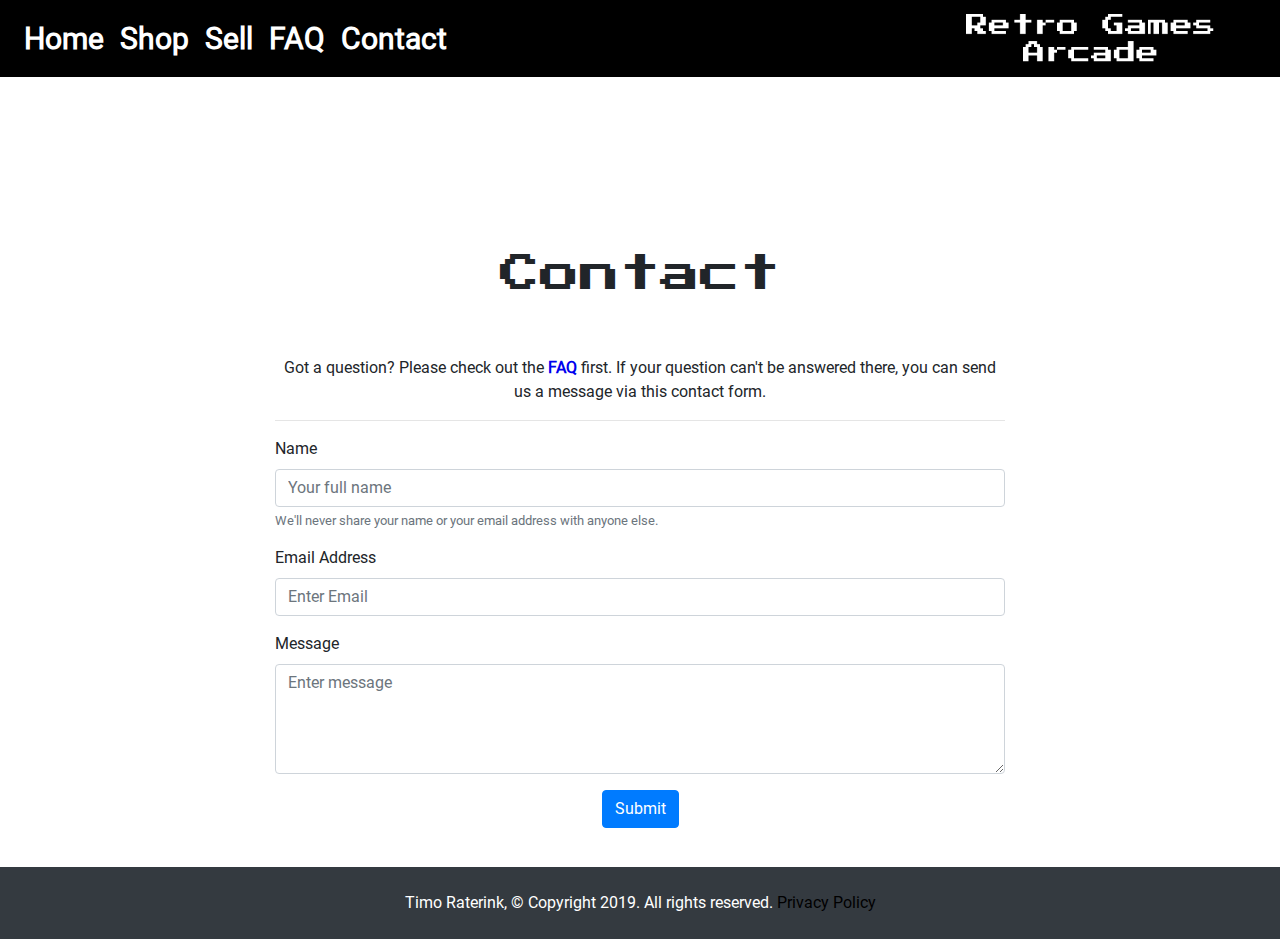
<file: contact.html>
<!DOCTYPE html>
<html lang="en">

<head>
    <meta charset="UTF-8">
    <meta name="viewport" content="width=device-width, initial-scale=1.0">
    <meta name="keywords" content="games, retro games, shop, e-shop, arcade">
    <meta name="description" content="A non-functional website that I created for my exam.">
    <meta http-equiv="X-UA-Compatible" content="ie=edge">
    <title>Retro Games Arcade</title>
    <link rel="stylesheet" href="https://maxcdn.bootstrapcdn.com/bootstrap/4.0.0/css/bootstrap.min.css"
        integrity="sha384-Gn5384xqQ1aoWXA+058RXPxPg6fy4IWvTNh0E263XmFcJlSAwiGgFAW/dAiS6JXm" crossorigin="anonymous">
    <link href='https://fonts.googleapis.com/css?family=Open+Sans' rel='stylesheet' type='text/css'>
    <link href="css/jquery-ui.min.css" rel="stylesheet" type="text/css">
    <link href="css/main.css" rel="stylesheet" type="text/css">
    <link rel="shortcut icon" type="image/x-icon" href="resources/images/favicon.ico"/>
</head>

<body>
    <header>
        <nav class="navbar navbar-expand-lg navbar-dark">
            <button class="navbar-toggler" type="button" data-toggle="collapse" data-target="#navbar-collapse"
                aria-controls="navbarNavAltMarkup" aria-expanded="false" aria-label="Toggle navigation">
                <span class="navbar-toggler-icon"></span>
            </button>
            <img id="nav-logo" title="rga logo" src="resources/images/rga-logo-white.png" alt="rga-logo-white">
            <div class="collapse navbar-collapse" id="navbar-collapse">
                    <div class="navbar-nav mr-auto">
                            <a class="nav-item nav-link active" title="Link to the homepage" href="index.html">Home <span
                                    class="sr-only">(current)</span></a>
                            <a class="nav-item nav-link active" title="Link to the shop" href="shop.html">Shop<span class="sr-only"></span></a>
                            <a class="nav-item nav-link active" title="Link to the selling page" href="sell.html">Sell<span class="sr-only"></span></a>
                            <a class="nav-item nav-link active" title="Link to the faq" href="faq.html">FAQ<span class="sr-only"></span></a>
                            <a class="nav-item nav-link active" title="Link to the contact page" href="contact.html">Contact<span class="sr-only"></span></a>
                        </div>
            </div>
        </nav>
    </header>
    <main>
        <div class="container">
            <div class="row firstrow">
                <div class="col-md-2"></div>
                <div class="col-md-8">
                    <h3 class="text-header">Contact</h3>
                    <p>Got a question? Please check out the <a class="inline-link" href="faq.html">FAQ </a>first. If your question can't be answered there, you can send us a message via this contact form. </p>
                            <hr>
                            <form>
                                    <div class="form-group">
                                        <label for="form-name">Name</label>
                                        <input type="text" class="form-control" id="form-name" placeholder="Your full name">
                                        <small id="emailHelp" class="form-text text-muted">We'll never share your name or your
                                            email address with anyone
                                            else.</small>
                                    </div>
                                    <div class="form-group">
                                        <label for="form-email">Email Address</label>
                                        <input type="email" class="form-control" id="form-email" placeholder="Enter Email">
            
                                    </div>
                                    <div class="form-group">
                                        <label for="form-message">Message</label>
                                        <textarea class="form-control" id="form-message" placeholder="Enter message" rows="4"></textarea>
                                    </div>
                                    <button type="submit" class="btn btn-primary">Submit</button>
                                </form>
                <div class="col-md-2"></div>
            </div><!-- row -->
        </div><!-- container -->
    </main>

    <footer class="footer bg-dark py-4 pb-3">
        <p class="text-center my-0 footer-text">
            Timo Raterink, © Copyright 2019. All rights reserved. <a title="Link to privacy policy" href="privacy.html">Privacy Policy</a>
        </p>
    </footer>


    <script src="https://code.jquery.com/jquery-3.3.1.min.js"
        integrity="sha256-FgpCb/KJQlLNfOu91ta32o/NMZxltwRo8QtmkMRdAu8=" crossorigin="anonymous"></script>
    <script src="https://cdnjs.cloudflare.com/ajax/libs/popper.js/1.12.9/umd/popper.min.js"
        integrity="sha384-ApNbgh9B+Y1QKtv3Rn7W3mgPxhU9K/ScQsAP7hUibX39j7fakFPskvXusvfa0b4Q" crossorigin="anonymous">
    </script>
    <script src="https://maxcdn.bootstrapcdn.com/bootstrap/4.0.0/js/bootstrap.min.js"
        integrity="sha384-JZR6Spejh4U02d8jOt6vLEHfe/JQGiRRSQQxSfFWpi1MquVdAyjUar5+76PVCmYl" crossorigin="anonymous">
    </script>
    <script src="scripts/jquery-ui.min.js"></script>
    <script src="scripts/shopscript.js"></script>
</body>
</file>
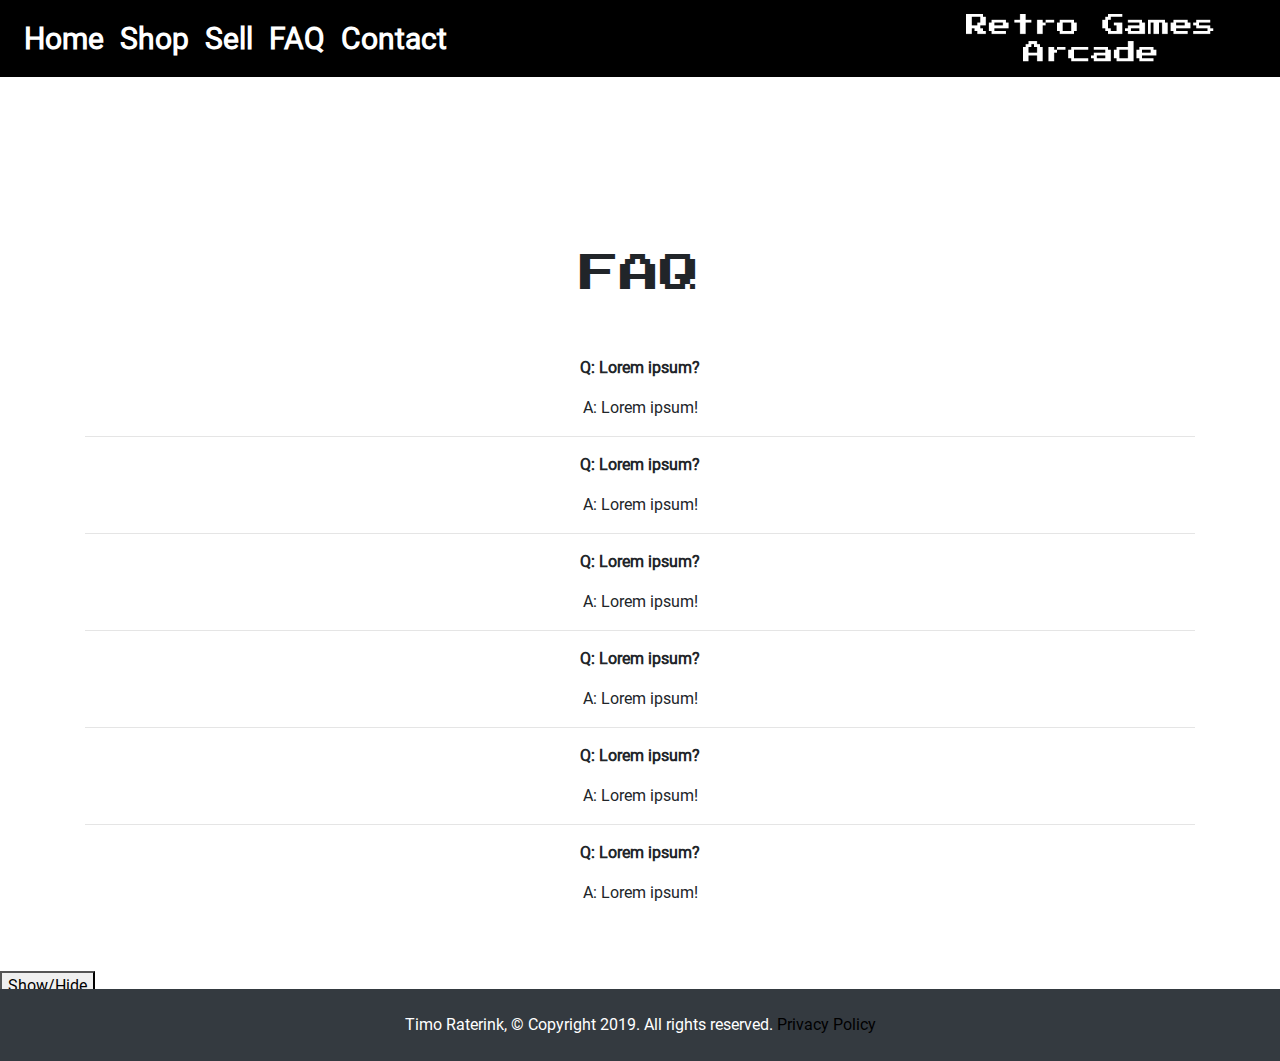
<file: faq.html>
<!DOCTYPE html>
<html lang="en">

<head>
    <meta charset="UTF-8">
    <meta name="viewport" content="width=device-width, initial-scale=1.0">
    <meta name="keywords" content="games, retro games, shop, e-shop, arcade">
    <meta name="description" content="A non-functional website that I created for my exam.">
    <meta http-equiv="X-UA-Compatible" content="ie=edge">
    <title>Retro Games Arcade</title>
    <link rel="stylesheet" href="https://maxcdn.bootstrapcdn.com/bootstrap/4.0.0/css/bootstrap.min.css"
        integrity="sha384-Gn5384xqQ1aoWXA+058RXPxPg6fy4IWvTNh0E263XmFcJlSAwiGgFAW/dAiS6JXm" crossorigin="anonymous">
    <link href='https://fonts.googleapis.com/css?family=Open+Sans' rel='stylesheet' type='text/css'>
    <link href="css/jquery-ui.min.css" rel="stylesheet" type="text/css">
    <link href="css/main.css" rel="stylesheet" type="text/css">
    <link rel="shortcut icon" type="image/x-icon" href="resources/images/favicon.ico"/>
</head>

<body>
    <header>
        <nav class="navbar navbar-expand-lg navbar-dark">
            <button class="navbar-toggler" type="button" data-toggle="collapse" data-target="#navbar-collapse"
                aria-controls="navbarNavAltMarkup" aria-expanded="false" aria-label="Toggle navigation">
                <span class="navbar-toggler-icon"></span>
            </button>
            <img id="nav-logo" title="rga logo" src="resources/images/rga-logo-white.png" alt="rga-logo-white">
            <div class="collapse navbar-collapse" id="navbar-collapse">
                <div class="navbar-nav mr-auto">
                    <a class="nav-item nav-link active" title="Link to the homepage" href="index.html">Home <span
                            class="sr-only">(current)</span></a>
                    <a class="nav-item nav-link active" title="Link to the shop" href="shop.html">Shop<span class="sr-only"></span></a>
                    <a class="nav-item nav-link active" title="Link to the selling page" href="sell.html">Sell<span class="sr-only"></span></a>
                    <a class="nav-item nav-link active" title="Link to the faq" href="faq.html">FAQ<span class="sr-only"></span></a>
                    <a class="nav-item nav-link active" title="Link to the contact page" href="contact.html">Contact<span class="sr-only"></span></a>
                </div>
            </div>
        </nav>
    </header>
    <main>
        <div class="container">
            <div class="row firstrow">
                <h3 class="text-header">FAQ</h3>
                <div class="col-md-12">
                    <p><strong>Q: Lorem ipsum?</strong></p>
                </div>
                <div class="col-md-12">
                    <p>A: Lorem ipsum!</p>
                    <hr>
                </div>
                <div class="col-md-12">
                    <p><strong>Q: Lorem ipsum?</strong></p>
                </div>
                <div class="col-md-12">
                    <p>A: Lorem ipsum!</p>
                    <hr>
                </div>
                <div class="col-md-12">
                    <p><strong>Q: Lorem ipsum?</strong></p>
                </div>
                <div class="col-md-12">
                    <p>A: Lorem ipsum!</p>
                    <hr>
                </div>
                <div class="col-md-12">
                    <p><strong>Q: Lorem ipsum?</strong></p>
                </div>
                <div class="col-md-12">
                    <p>A: Lorem ipsum!</p>
                    <hr>
                </div>
                <div class="col-md-12">
                    <p><strong>Q: Lorem ipsum?</strong></p>
                </div>
                <div class="col-md-12">
                    <p>A: Lorem ipsum!</p>
                    <hr>
                </div>
                <div class="col-md-12">
                    <p><strong>Q: Lorem ipsum?</strong></p>
                </div>
                <div class="col-md-12">
                    <p>A: Lorem ipsum!</p>
                </div>
            </div><!-- row -->
        </div><!-- container -->

        <button data-toggle="collapse" data-target="#collapsible">Show/Hide</button>
<div class="collapse in" id="collapsible">
    Content Here.
</div>
<div class="visible-xs" id="xs-check"></div>
<script>
if( $("#xs-check").is(":visible") )
    $("#collapsible").removeClass("in");
</script>
    </main>

    <footer class="footer bg-dark py-4 pb-3">
        <p class="text-center my-0 footer-text">
            Timo Raterink, © Copyright 2019. All rights reserved. <a title="Link to privacy policy" href="privacy.html">Privacy Policy</a>
        </p>
    </footer>


    <script src="https://code.jquery.com/jquery-3.3.1.min.js"
        integrity="sha256-FgpCb/KJQlLNfOu91ta32o/NMZxltwRo8QtmkMRdAu8=" crossorigin="anonymous"></script>
    <script src="https://cdnjs.cloudflare.com/ajax/libs/popper.js/1.12.9/umd/popper.min.js"
        integrity="sha384-ApNbgh9B+Y1QKtv3Rn7W3mgPxhU9K/ScQsAP7hUibX39j7fakFPskvXusvfa0b4Q" crossorigin="anonymous">
    </script>
    <script src="https://maxcdn.bootstrapcdn.com/bootstrap/4.0.0/js/bootstrap.min.js"
        integrity="sha384-JZR6Spejh4U02d8jOt6vLEHfe/JQGiRRSQQxSfFWpi1MquVdAyjUar5+76PVCmYl" crossorigin="anonymous">
    </script>
    <script src="scripts/jquery-ui.min.js"></script>
    <script src="scripts/shopscript.js"></script>
</body>
</file>
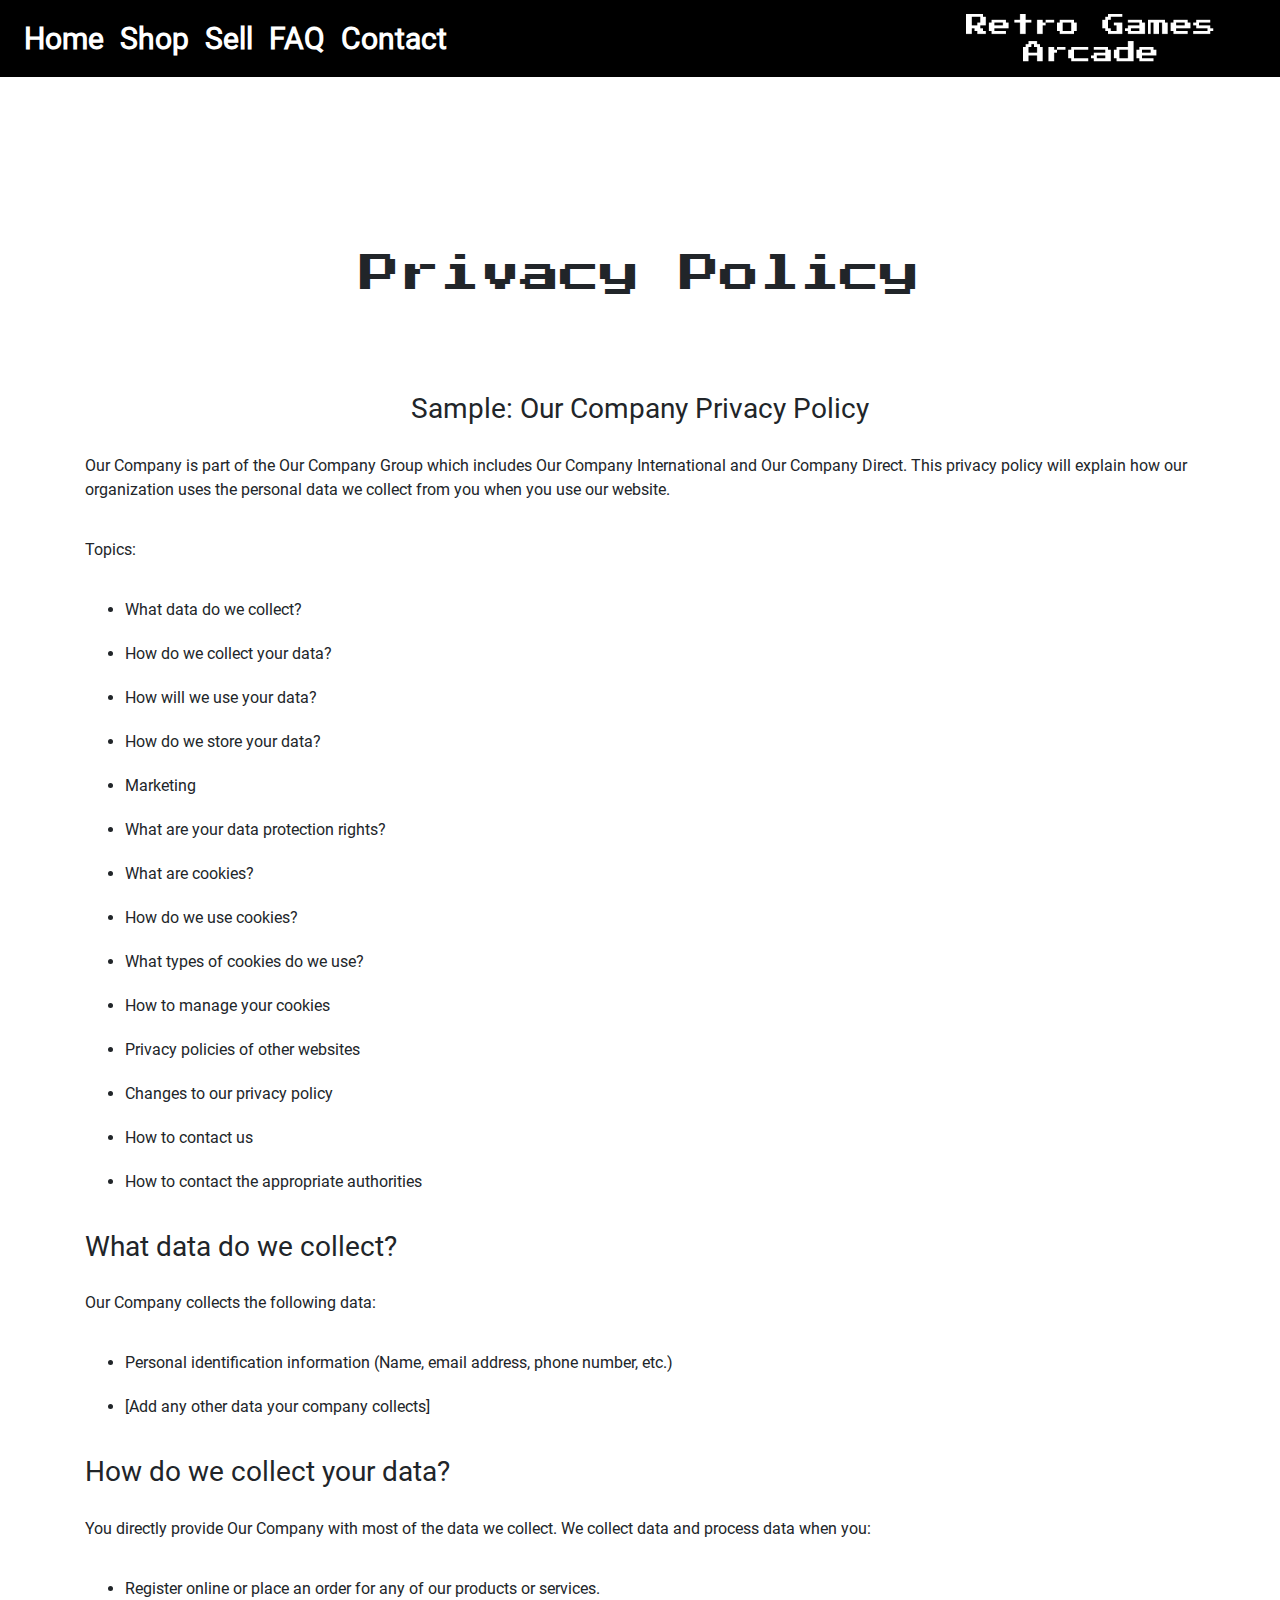
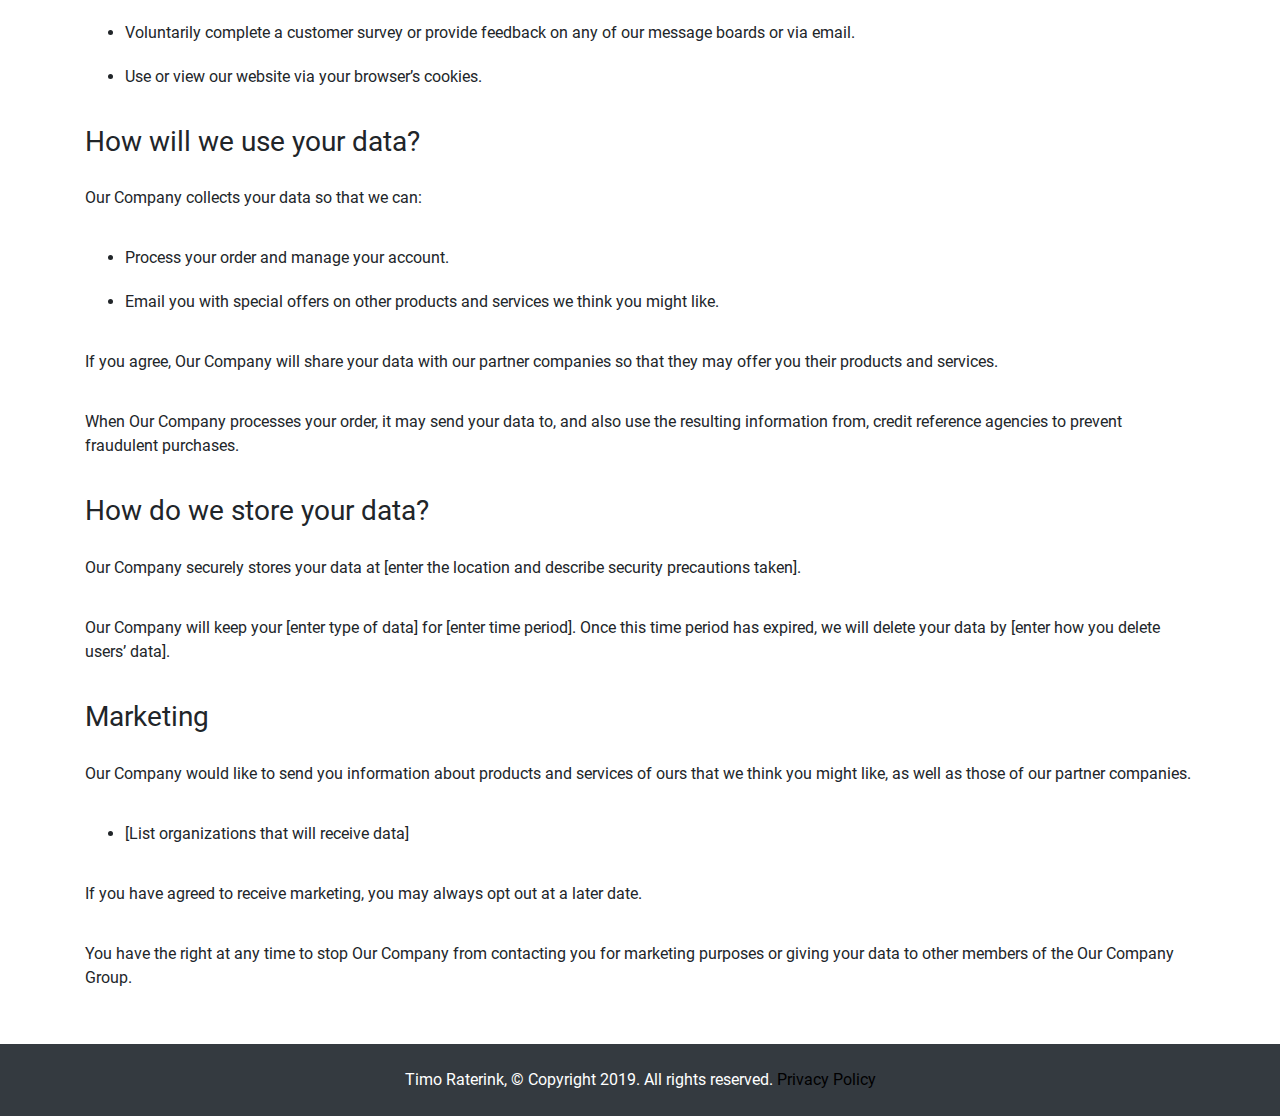
<file: privacy.html>
<!DOCTYPE html>
<html lang="en">

<head>
    <meta charset="UTF-8">
    <meta name="viewport" content="width=device-width, initial-scale=1.0">
    <meta name="keywords" content="games, retro games, shop, e-shop, arcade">
    <meta name="description" content="A non-functional website that I created for my exam.">
    <meta http-equiv="X-UA-Compatible" content="ie=edge">
    <title>Retro Games Arcade</title>
    <link rel="stylesheet" href="https://maxcdn.bootstrapcdn.com/bootstrap/4.0.0/css/bootstrap.min.css"
        integrity="sha384-Gn5384xqQ1aoWXA+058RXPxPg6fy4IWvTNh0E263XmFcJlSAwiGgFAW/dAiS6JXm" crossorigin="anonymous">
    <link href='https://fonts.googleapis.com/css?family=Open+Sans' rel='stylesheet' type='text/css'>
    <link href="css/jquery-ui.min.css" rel="stylesheet" type="text/css">
    <link href="css/main.css" rel="stylesheet" type="text/css">
    <link rel="shortcut icon" type="image/x-icon" href="resources/images/favicon.ico" />
</head>

<body>
    <header>
        <nav class="navbar navbar-expand-lg navbar-dark">
            <button class="navbar-toggler" type="button" data-toggle="collapse" data-target="#navbar-collapse"
                aria-controls="navbarNavAltMarkup" aria-expanded="false" aria-label="Toggle navigation">
                <span class="navbar-toggler-icon"></span>
            </button>
            <img id="nav-logo" title="rga logo" src="resources/images/rga-logo-white.png" alt="rga-logo-white">
            <div class="collapse navbar-collapse" id="navbar-collapse">
                <div class="navbar-nav mr-auto">
                    <a class="nav-item nav-link active" title="Link to the homepage" href="index.html">Home <span
                            class="sr-only">(current)</span></a>
                    <a class="nav-item nav-link active" title="Link to the shop" href="shop.html">Shop<span
                            class="sr-only"></span></a>
                    <a class="nav-item nav-link active" title="Link to the selling page" href="sell.html">Sell<span
                            class="sr-only"></span></a>
                    <a class="nav-item nav-link active" title="Link to the faq" href="faq.html">FAQ<span
                            class="sr-only"></span></a>
                    <a class="nav-item nav-link active" title="Link to the contact page"
                        href="contact.html">Contact<span class="sr-only"></span></a>
                </div>
            </div>
        </nav>
    </header>
    <main>
        <div class="container">
            <div class="row firstrow">
                <h3 class="text-header">Privacy Policy</h3>
                <div class="col-md-12">
                    <p class="home-p">
                        <h3>Sample: Our Company Privacy Policy</h3>
                        <p class="home-p">Our Company is part of the Our Company Group which includes Our Company
                            International and Our Company Direct. This privacy policy will explain how our organization
                            uses the personal data we collect from you when you use our website.</p>
                        <p class="home-p">Topics:</p>
                        <ul>
                            <li class="home-p">What data do we collect?</li>
                            <li class="home-p">How do we collect your data?</li>
                            <li class="home-p">How will we use your data?</li>
                            <li class="home-p">How do we store your data?</li>
                            <li class="home-p">Marketing</li>
                            <li class="home-p">What are your data protection rights?</li>
                            <li class="home-p">What are cookies?</li>
                            <li class="home-p">How do we use cookies?</li>
                            <li class="home-p">What types of cookies do we use?</li>
                            <li class="home-p">How to manage your cookies</li>
                            <li class="home-p">Privacy policies of other websites</li>
                            <li class="home-p">Changes to our privacy policy</li>
                            <li class="home-p">How to contact us</li>
                            <li class="home-p">How to contact the appropriate authorities</li>
                        </ul>
                        <h3 class="home-p">What data do we collect?</h3>
                        <p class="home-p">Our Company collects the following data:</p>
                        <ul>
                            <li class="home-p">Personal identification information (Name, email address, phone number,
                                etc.)</li>
                            <li class="home-p">[Add any other data your company collects]</li>
                        </ul>
                        <h3 class="home-p">How do we collect your data?</h3>
                        <p class="home-p">You directly provide Our Company with most of the data we collect. We collect
                            data and process data when you:</p>
                        <ul>
                            <li class="home-p">Register online or place an order for any of our products or services.
                            </li>
                            <li class="home-p">Voluntarily complete a customer survey or provide feedback on any of our
                                message boards or via email.</li>
                            <li class="home-p">Use or view our website via your browser’s cookies.</li>
                        </ul>
                        <h3 class="home-p">How will we use your data?</h3>
                        <p class="home-p">Our Company collects your data so that we can:</p>
                        <ul>
                            <li class="home-p">Process your order and manage your account.</li>
                            <li class="home-p">Email you with special offers on other products and services we think you
                                might like.</li>
                        </ul>
                        <p class="home-p">If you agree, Our Company will share your data with our partner companies so
                            that they may offer you their products and services.</p>
                        <ul></ul>
                        <p class="home-p">When Our Company processes your order, it may send your data to, and also use
                            the resulting information from, credit reference agencies to prevent fraudulent purchases.
                        </p>
                        <h3 class="home-p">How do we store your data?</h3>
                        <p class="home-p">Our Company securely stores your data at [enter the location and describe
                            security precautions taken].</p>
                        <p class="home-p">Our Company will keep your [enter type of data] for [enter time period]. Once
                            this time period has expired, we will delete your data by [enter how you delete users’
                            data].</p>
                        <h3 class="home-p">Marketing</h3>
                        <p class="home-p">Our Company would like to send you information about products and services of
                            ours that we think you might like, as well as those of our partner companies.</p>
                        <ul>
                            <li class="home-p">[List organizations that will receive data]</li>
                        </ul>
                        <p class="home-p">If you have agreed to receive marketing, you may always opt out at a later
                            date.</p>
                        <p class="home-p">You have the right at any time to stop Our Company from contacting you for
                            marketing purposes or giving your data to other members of the Our Company Group.</p>
                </div>
            </div><!-- row -->
        </div><!-- container -->
    </main>

    <footer class="footer bg-dark py-4 pb-3">
        <p class="text-center my-0 footer-text">
            Timo Raterink, © Copyright 2019. All rights reserved. <a title="Link to privacy policy"
                href="privacy.html">Privacy Policy</a>
        </p>
    </footer>


    <script src="https://code.jquery.com/jquery-3.3.1.min.js"
        integrity="sha256-FgpCb/KJQlLNfOu91ta32o/NMZxltwRo8QtmkMRdAu8=" crossorigin="anonymous"></script>
    <script src="https://cdnjs.cloudflare.com/ajax/libs/popper.js/1.12.9/umd/popper.min.js"
        integrity="sha384-ApNbgh9B+Y1QKtv3Rn7W3mgPxhU9K/ScQsAP7hUibX39j7fakFPskvXusvfa0b4Q" crossorigin="anonymous">
    </script>
    <script src="https://maxcdn.bootstrapcdn.com/bootstrap/4.0.0/js/bootstrap.min.js"
        integrity="sha384-JZR6Spejh4U02d8jOt6vLEHfe/JQGiRRSQQxSfFWpi1MquVdAyjUar5+76PVCmYl" crossorigin="anonymous">
    </script>
    <script src="scripts/jquery-ui.min.js"></script>
    <script src="scripts/shopscript.js"></script>
</body>
</file>
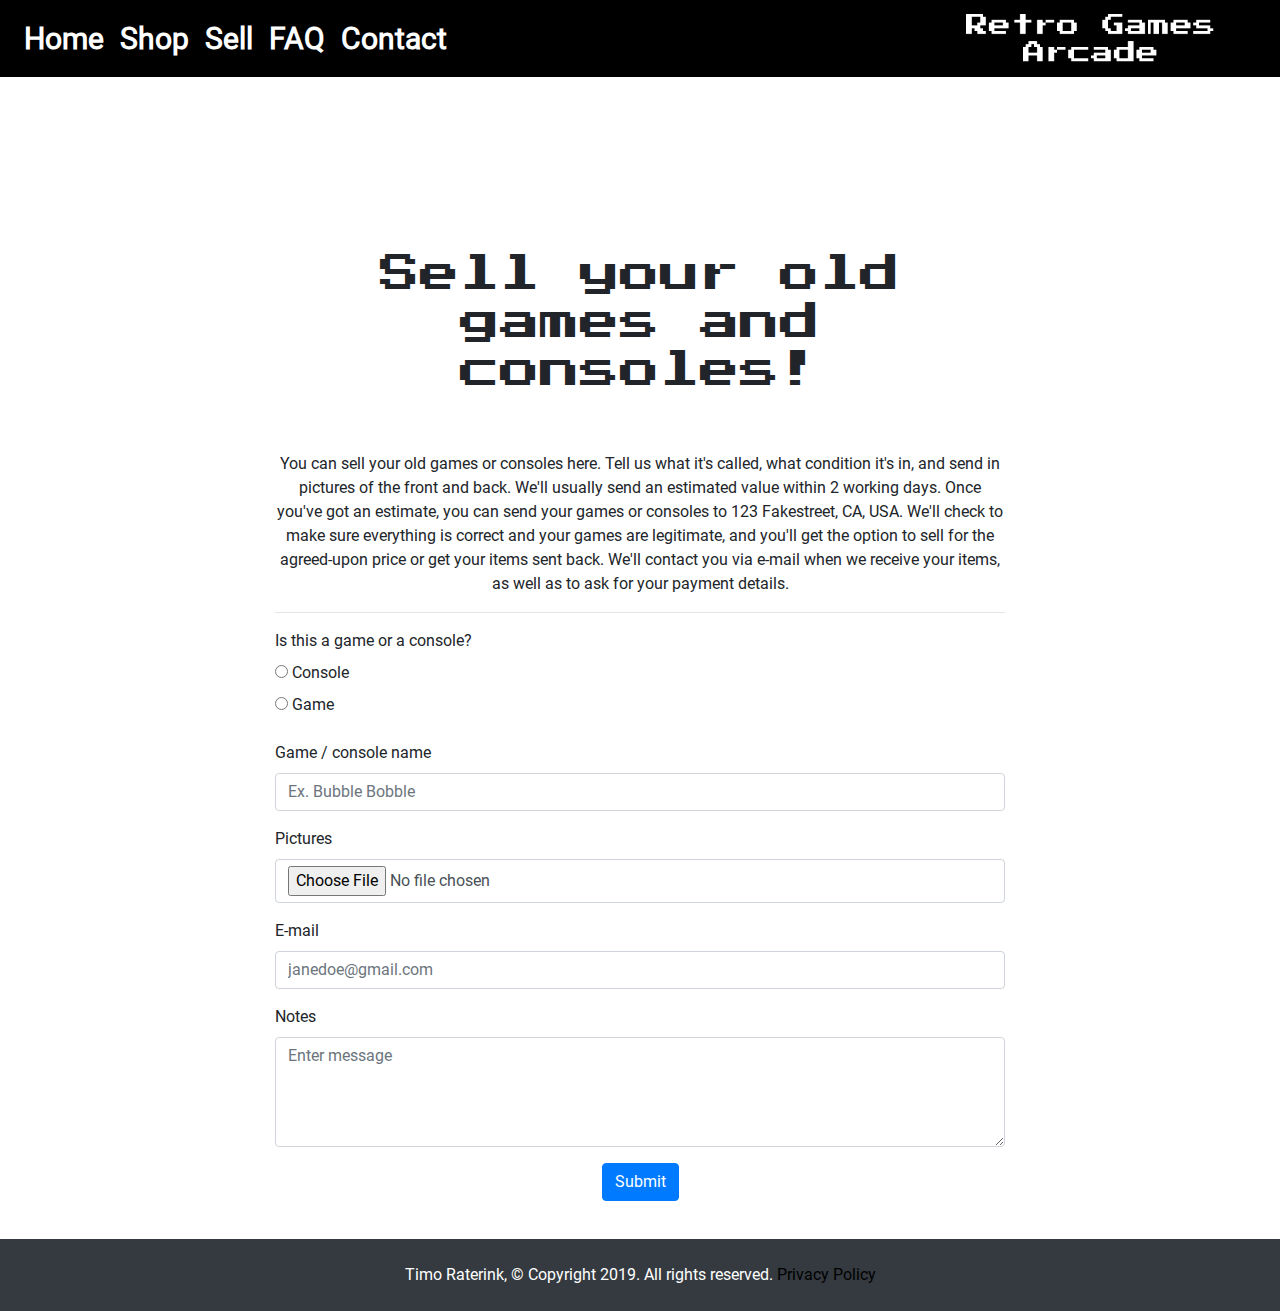
<file: sell.html>
<!DOCTYPE html>
<html lang="en">

<head>
    <meta charset="UTF-8">
    <meta name="viewport" content="width=device-width, initial-scale=1.0">
    <meta name="keywords" content="games, retro games, shop, e-shop, arcade">
    <meta name="description" content="A non-functional website that I created for my exam.">
    <meta http-equiv="X-UA-Compatible" content="ie=edge">
    <title>Retro Games Arcade</title>
    <link rel="stylesheet" href="https://maxcdn.bootstrapcdn.com/bootstrap/4.0.0/css/bootstrap.min.css"
        integrity="sha384-Gn5384xqQ1aoWXA+058RXPxPg6fy4IWvTNh0E263XmFcJlSAwiGgFAW/dAiS6JXm" crossorigin="anonymous">
    <link href='https://fonts.googleapis.com/css?family=Open+Sans' rel='stylesheet' type='text/css'>
    <link href="css/jquery-ui.min.css" rel="stylesheet" type="text/css">
    <link href="css/main.css" rel="stylesheet" type="text/css">
    <link rel="shortcut icon" type="image/x-icon" href="resources/images/favicon.ico"/>
</head>

<body>
    <header>
        <nav class="navbar navbar-expand-lg navbar-dark">
            <button class="navbar-toggler" type="button" data-toggle="collapse" data-target="#navbar-collapse"
                aria-controls="navbarNavAltMarkup" aria-expanded="false" aria-label="Toggle navigation">
                <span class="navbar-toggler-icon"></span>
            </button>
            <img id="nav-logo" title="rga logo" src="resources/images/rga-logo-white.png" alt="rga-logo-white">
            <div class="collapse navbar-collapse" id="navbar-collapse">
                    <div class="navbar-nav mr-auto">
                            <a class="nav-item nav-link active" title="Link to the homepage" href="index.html">Home <span
                                    class="sr-only">(current)</span></a>
                            <a class="nav-item nav-link active" title="Link to the shop" href="shop.html">Shop<span class="sr-only"></span></a>
                            <a class="nav-item nav-link active" title="Link to the selling page" href="sell.html">Sell<span class="sr-only"></span></a>
                            <a class="nav-item nav-link active" title="Link to the faq" href="faq.html">FAQ<span class="sr-only"></span></a>
                            <a class="nav-item nav-link active" title="Link to the contact page" href="contact.html">Contact<span class="sr-only"></span></a>
                        </div>
            </div>
        </nav>
    </header>
    <main>
        <div class="container">
            <div class="row firstrow">
                <div class="col-md-2"></div>
                <div class="col-md-8">
                    <h3 class="text-header">Sell your old games and consoles!</h3>
                    <p>You can sell your old games or consoles here. Tell us what it's called, what condition it's in,
                            and send in pictures of the front and back. We'll usually send an estimated value within 2
                            working days. Once you've got an estimate, you can send your games or consoles to 123
                            Fakestreet, CA, USA. We'll check to make sure everything is correct and your games are
                            legitimate, and you'll get the option to sell for the agreed-upon price or get your items sent
                            back. We'll contact you via e-mail when we receive your items, as well as to ask for your payment details.</p>
                            <hr>
                    <form>
                        <div class="form-group">
                            <label>Is this a game or a console?</label>
                            <br>
                            <input type="radio" class="" id="form-console">
                            <label for="form-console">Console</label>
                            <br>
                            <input type="radio" class="" id="form-game">
                            <label for="form-game">Game</label>

                        </div>
                        <div class="form-group">
                            <label for="form-name">Game / console name</label>
                            <input type="text" class="form-control" id="form-name" placeholder="Ex. Bubble Bobble">
                        </div>
                        <div class="form-group">
                            <label for="form-email">Pictures</label>
                            <input type="file" class="form-control" id="form-pictures">

                        </div>
                        <div class="form-group">
                                <label for="form-email">E-mail</label>
                                <input type="text" class="form-control" id="form-pictures" placeholder="janedoe@gmail.com">
    
                            </div>
                        <div class="form-group">
                            <label for="form-message">Notes</label>
                            <textarea class="form-control" id="form-message" placeholder="Enter message"
                                rows="4"></textarea>
                        </div>
                        <button type="submit" class="btn btn-primary">Submit</button>
                    </form>
                </div>
                <div class="col-md-2"></div>
            </div><!-- row -->
        </div><!-- container -->
    </main>

    <footer class="footer bg-dark py-4 pb-3">
        <p class="text-center my-0 footer-text">
            Timo Raterink, © Copyright 2019. All rights reserved. <a title="Link to privacy policy" href="privacy.html">Privacy Policy</a>
        </p>
    </footer>


    <script src="https://code.jquery.com/jquery-3.3.1.min.js"
        integrity="sha256-FgpCb/KJQlLNfOu91ta32o/NMZxltwRo8QtmkMRdAu8=" crossorigin="anonymous"></script>
    <script src="https://cdnjs.cloudflare.com/ajax/libs/popper.js/1.12.9/umd/popper.min.js"
        integrity="sha384-ApNbgh9B+Y1QKtv3Rn7W3mgPxhU9K/ScQsAP7hUibX39j7fakFPskvXusvfa0b4Q" crossorigin="anonymous">
    </script>
    <script src="https://maxcdn.bootstrapcdn.com/bootstrap/4.0.0/js/bootstrap.min.js"
        integrity="sha384-JZR6Spejh4U02d8jOt6vLEHfe/JQGiRRSQQxSfFWpi1MquVdAyjUar5+76PVCmYl" crossorigin="anonymous">
    </script>
    <script src="scripts/jquery-ui.min.js"></script>
    <script src="scripts/shopscript.js"></script>
</body>
</file>
<file: css/main.css>
@font-face {
  font-family: "pressstart2p";
  src: url(../resources/fonts/pressstartregular.ttf);
}

@font-face {
  font-family: "Roboto-rg";
  src: url(../resources/fonts/Roboto-Regular.ttf);
}


html,
body {
  font-family: "Roboto-rg", sans-serif;
  -webkit-font-smoothing: antialiased;
  margin: 0;
}

.nopadding {
  padding: 0 !important;
  margin: 0 !important;
}

.inline-link {
  text-decoration: underline;
  font-weight: bold;
}

.inline-link:link {
  color: #0000EE;
}

.inline-link:hover {
  opacity: 0.5;
  cursor: pointer;
  transition: opacity .125s linear;
}

.bg-dark {
  color: #fff;
}

.nav-item {
  list-style: none;
  text-decoration: none;
  color: white;
  font-weight: bolder;
  transition: opacity .125s linear;
  font-size: 30px;
  position: relative;
  z-index: 6;
}

a:hover {
  opacity: 0.5;
  cursor: pointer;
  transition: opacity .125s linear;
}

a:visited {
  color: inherit;
  text-decoration: none;
}

a:link {
  text-decoration: none;
  color: black;
}

.navbar {
  position: fixed;
  z-index: 5;
  background-color: #000;
  width: 100vw;
}

#nav-logo {
  height: 50px;
  width: 250px;
  position: absolute;
  right: 5%;
}


#headercontainer {
  position: relative;
}

.header-div {
  position: absolute;
  top: 0px;
  left: 0px;
  text-align: center;
  color: white;
  font-size: 2.3em;
  text-shadow: -2px -2px 0 #000,
    2px -2px 0 #000,
    -2px 2px 0 #000,
    2px 2px 0 #000;
  margin: 0;
  font-family: "pressstart2p";
  width: 100%;
  padding: none;
  z-index: 2;
  font-weight: bold;
  padding-top: 25vh;
}

.header-text {
  font-size: 0.9em;
  z-index: -1;
}

.home-scroll-div {
  display: none;
}

.carousel-item > img {
  width: auto;
  height: 45vh;
  object-fit: cover;
}

#landingcarousel {
  z-index: -2
}

html {
  position: relative;
  min-height: 100%;
}

main {
  background-color: #fff;
  padding-bottom: 60px;
  z-index: 0;
}

footer {
  position: absolute;
  bottom: 0px;
  left: 0px;
  width: 100%;
}

.firstrow {
  padding: 120px 0px 50px;
}

.row {
  text-align: center;
}

.firstrow > p {
  padding: 20px 25px;
  background-color: rgb(163, 188, 255);
  border-radius: 5px;
}

.text-header {
  font-size: 2.5em; 
  font-family: pressstart2p;
  text-align: center;
  padding-top: 130px;
  padding-bottom: 50px;
  text-align: center;
  width: 100%;
}

.filter-container {
  padding: 0;
  padding-right: 15px;
  display: block;
}

.filters-button {
  width: 100%;
  height: 40px;
  border: none;
  display: none;
  background-color: #3bb4ff;
  color: white;
}

.filters-button:focus {
  outline: none;
}

.filters-button > img {
  height: 25px;
  width: auto;
}

.custom-checkbox:hover {
  color: rgb(163, 188, 255);
  cursor: pointer;
  transition: color .05s linear;
}

.pricerange-amount {
  border: 0;
  color: black;
  font-weight: bold;
  background-color: rgba(0, 0, 0, 0);
}

.ui-slider-range {
  background-color: #fff;
}

.slider-range {
  background-color: #b5b5b5;
}

.card {
  margin-bottom: 2.5vh;
  max-width: 300px;
  height: 425px;
  overflow: hidden;
  text-overflow: ellipsis;
}

.card-img-top {
  object-fit: cover;
  max-height: 225px;
}

.item-price {
  margin-top: -55px;
  text-align: left;
  margin-bottom: 20px;
  color: white;
  padding-left: 10px;
  font-size: 40px;
  text-shadow: 0 0 15px rgba(0, 0, 0, 0.5), 0 0 10px rgba(0, 0, 0, 0.5);
}

.card-body {
  padding-top: 0;
  overflow: hidden;
}

.item-type {
  border-radius: 10px;
  width: 40%;
  display: inline-block;
}

.item-title {
  font-size: 20px;
}

.item-description {
  text-overflow: ellipsis;
}

.NES {
  background-color: red;
  color: white;
}

.SNES {
  background-color: purple;
  color: white;
}

.DMG {
  background-color: grey;
  color: white;
}


/*
Homepage
*/

.home-p {
  text-align: left;
  padding-top: 20px;
}

.home-img {
  width: 100%;
  max-width: 300px;
}

.home-header {
  padding-top: 20px; 
  font-family: pressstart2p;
}

.shoppingcart-img {
  max-height: 100px;
  max-width: 100%;
}

.shoppingcart > div {
  text-align: left;
}

.cart-sm {
  display: none;
}

/*
Sell page
*/

.form-group {
  text-align: left;
}

@media (max-width: 991px) {
  .firstrow {
    padding-top: 30px;
  }
}

@media (min-width: 768px) {
  .filters {
    display: inline-block !important;
  }
}

@media (max-width: 767px) {

  .mobile-hidden {
    display: none;
  }

  .header-text {
    font-size: 0.7em;
  }

  .carousel-item>img {
    height: 45vh;
  }

  .shop-header {
    padding-top: 75px;
  }
  .card {
    max-width: 90vw;
    padding: 0;
  }

  .filter-container {
    max-height: 50vh;
  }

  .filters-button {
    display: inline-block;
  }
  
  hr {
    border-top: 1px solid rgba(255,255,255,.5);
  }

  .filters {
    background-color: #3bb4ff;
    color: white;
    padding: 20px 50px 30px;
    text-align: left;
    max-height: calc(100vh - 96px);
    overflow-y: auto;
    border-top: 1px solid rgba(255,255,255,.5);
  }

  .custom-checkbox:hover {
    color: rgb(0, 0, 0);
  }

  .collapsing {
    overflow: hidden;
  }

  .slider-range {
    width: 40%;
  }

  .filter-container {
    padding: 0;
    height: 50px;
    position: -webkit-sticky;
    position: sticky;
    top: 56px;
    z-index: 4;
  }

  .pricerange-amount {
    color: white;
  }

  .cart-sm {
    display: inline-block;
  }
  .cart-md {
    display: none;
  }
  .shoppingcart > div {
    text-align: right;
  }

  .shoppingcart-img {
    float: left;
    height: 120px;
    margin-top: 0px;
    margin-bottom: -45px;

  }
}

@media (max-width: 425px) {
  #nav-logo {
    width: 125px;
    height: 25px;
    margin-left: -62.5px;
    right: 20%;
  }

  .firstrow {
    padding-top: 30px;
  }

  .card {
    max-width: 90vw;
    padding: 0;
  }

  #filters-sm {
    padding: auto 0px;
  }

  .header-text {
    font-size: 0.5em;
  }
}

/*Fix for the header text not resizing properly due to the way it's layered onto the carousel*/

@media (max-height: 500px) {
  .carousel-item>img {
    height: 100vh;
  }
  .header-div {
    padding-top: 45vh;
  }

  .home-scroll-div {
    position: absolute;
    top: 0px;
    left: 0px;
    text-align: center;
    margin: 0;
    width: 100%;
    height: 10vh;
    padding: none;
    z-index: 4;
    padding-top: 60vh;
    display: block;
  }

  .home-scroll-indicator {
    max-height: 200px;
  }
}
</file>
